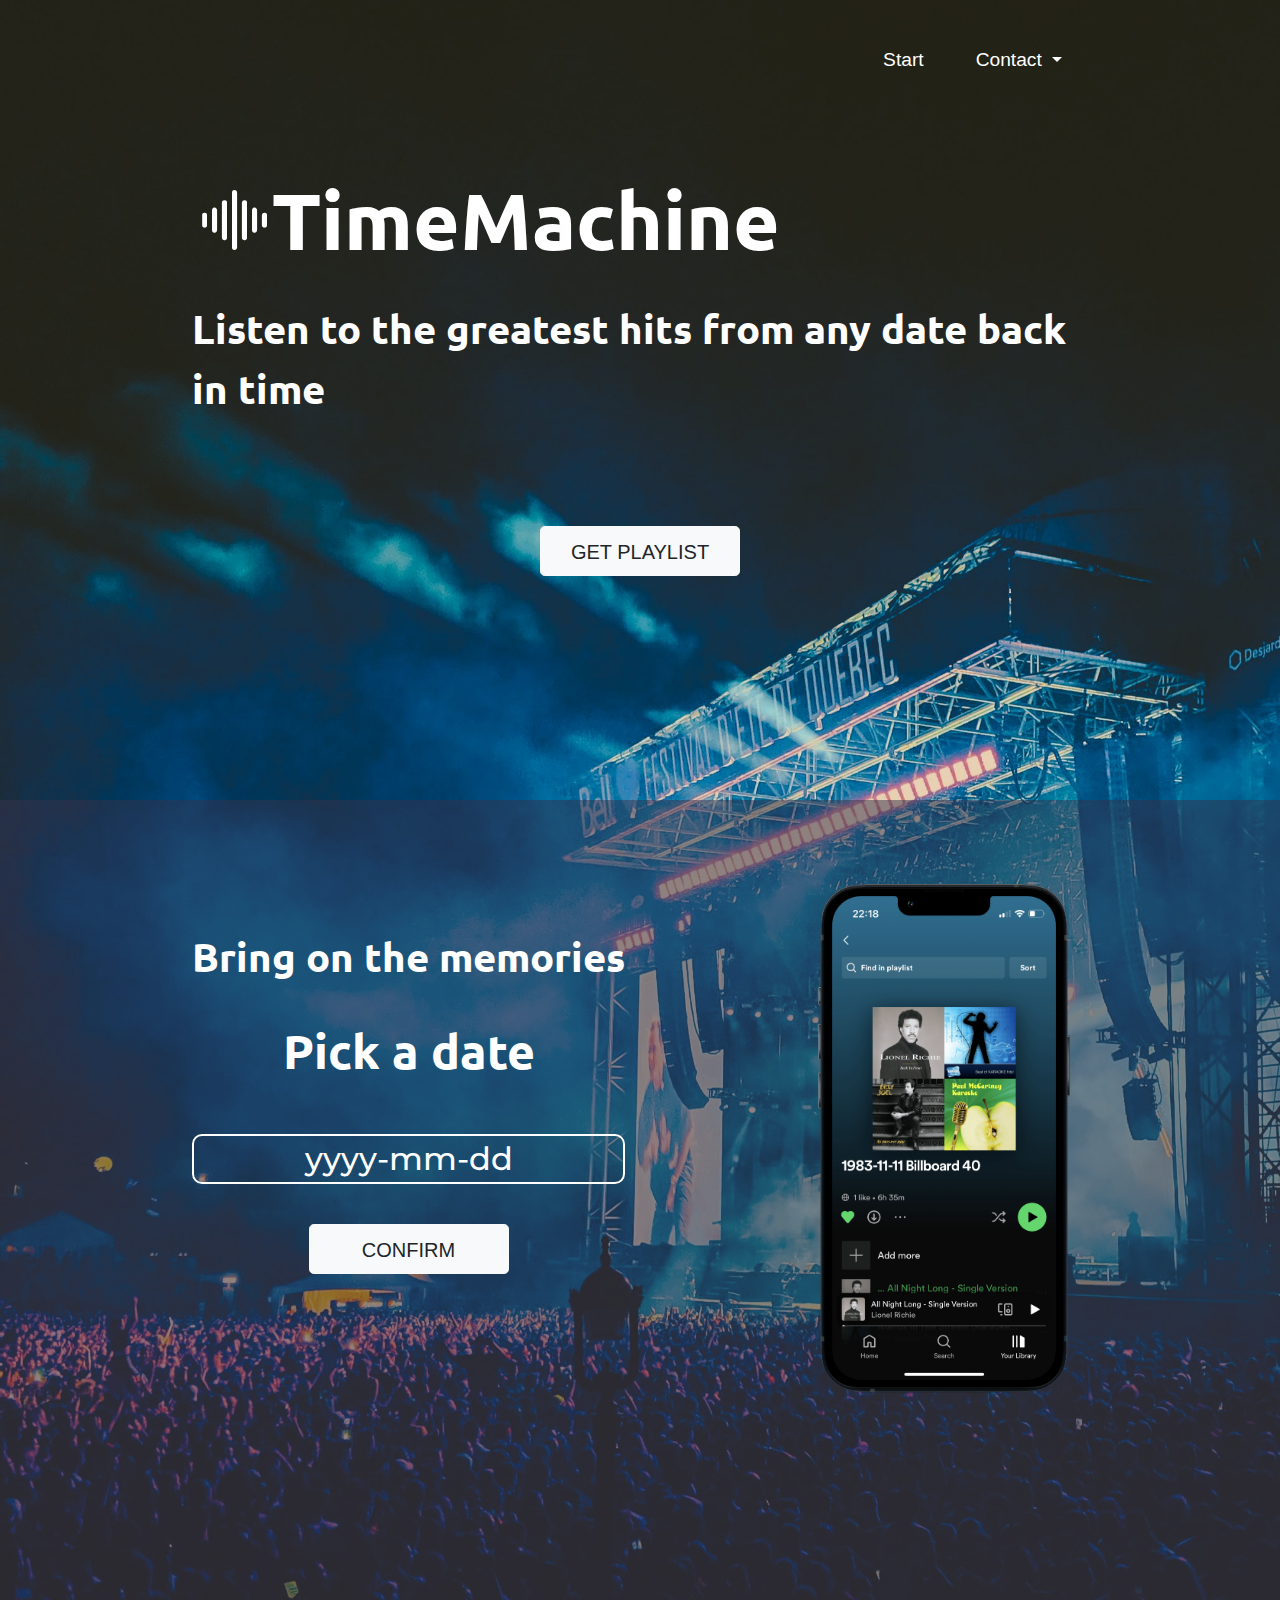
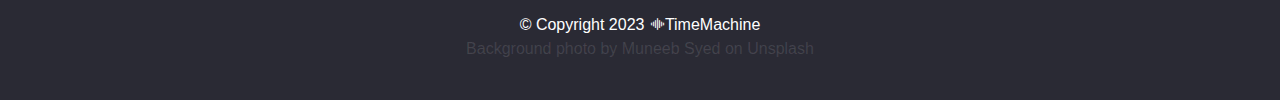
<file: static/index.html>
<!DOCTYPE html>
<html>

<head>
  <meta charset="utf-8">
  <title>TimeMachine</title>
  <link rel="stylesheet" href="https://cdn.jsdelivr.net/npm/bootstrap@4.0.0/dist/css/bootstrap.min.css"
  integrity="sha384-Gn5384xqQ1aoWXA+058RXPxPg6fy4IWvTNh0E263XmFcJlSAwiGgFAW/dAiS6JXm" crossorigin="anonymous">
  <link rel="stylesheet" href="css/styles.css">
  <link rel="preconnect" href="https://fonts.googleapis.com">
  <link rel="preconnect" href="https://fonts.gstatic.com" crossorigin>
  <link href="https://fonts.googleapis.com/css2?family=Montserrat:wght@100;400;900&family=Ubuntu:wght@300&display=swap"
  rel="stylesheet">
  <link rel="preconnect" href="https://fonts.googleapis.com">
  <link rel="preconnect" href="https://fonts.gstatic.com" crossorigin>
  <link href="https://fonts.googleapis.com/css2?family=Ubuntu:wght@300&display=swap" rel="stylesheet">
  <link rel="stylesheet" href="https://cdn.jsdelivr.net/npm/bootstrap-icons@1.8.0/font/bootstrap-icons.css">
  <meta name="viewport" content="width=device-width, initial-scale=1.0">
  
  
</head>

<body>
  <div class="wrapper">
    <section id="main-page">
      <div class="container-fluid">
        
        <!-- Nav Bar -->
        <nav class="navbar navbar-expand-lg navbar-dark">
          <button class="navbar-toggler" type="button" data-toggle="collapse" data-target="#navbarSupportedContent"
          aria-controls="navbarSupportedContent" aria-expanded="false" aria-label="Toggle navigation">
          <span class="navbar-toggler-icon"></span>
        </button>
        <div class="collapse navbar-collapse" id="navbarSupportedContent">
          <ul class="navbar-nav ml-auto">
            <li class="nav-item">
              <a class="nav-link" id="nav-color" href="#date-pic">Start</a>
            </li>
            <li class="nav-item dropdown">
              <a class="nav-link dropdown-toggle" id="nav-color" href="#" id="navbarDropdownMenuLink" data-toggle="dropdown"
              aria-haspopup="true" aria-expanded="false">
              Contact
            </a>
            <div class="dropdown-menu" aria-labelledby="navbarDropdownMenuLink">
              <a class="linkedin-icon" href="https://www.linkedin.com/in/kinga-sledz-a1a286247/"><i class="bi bi-linkedin t"></i>Kinga Sledz</a>
              </div>
            </li>
          </ul>
        </div>
      </nav>
      
      <!-- Main Page -->
      <div class="row">
        <div class="col-lg-12 left">
          <p class="navbar-brand" id="page-brand"><i class="bi bi-soundwave"></i>TimeMachine</p>
        </div>
      </div>
      <div class="row">
        <div class="col-lg-12">
          <h1 class="big-heading">Listen to the greatest hits from any date back in time</h1>
        </div>
      </div>
      <div class="row">
        <div class="col-lg-12">
          <a class="btn btn-light btn-lg get-playlist-button" href="#date-pic" role="button">GET PLAYLIST</a>
        </div>
      </div>
    </div>
  </section>
  
  <!-- Date Picker -->
  <section class="select-date" id="date-pic">
    <div class="row">
      <div class="col-lg-6">
        <form action="/login">
          <h1 class="date-picker-text pick-date-text-style">Bring on the memories</h1>
          <h1 class="pick-date-text-style-2">Pick a date</h1>
          <div class="input-group date" id="date" data-date-format="yyyy-mm-dd">
            <input required="true" name="date" autocomplete="off" id="date-input" type="text" class="form-control"
            placeholder="yyyy-mm-dd">
            <span class="input-group-addon">
              <i class="glyphicon glyphicon-th"></i>
            </span>
          </div>
          <p class="wrong-date">Choose the date between 1959/01/01 and today</p>
          <button id="confirm-button" class="btn btn-light btn-lg get-playlist-button" type="submit">
            CONFIRM
          </button>
        </form>
      </div>
      <div class="col-lg-6">
        <img class="title-image" src="/static/images/phone.jpg" alt="iphone-mockup">
      </div>
    </div>
  </section>
  
  
  <!-- Footer -->
  <section id="footer-section">
    <footer id="footer-main-page">
      <div class="row">
        <div class="col-lg-12">
          <span class="footer-end">© Copyright 2023 <i class="bi bi-soundwave"></i>TimeMachine</span>
        </div>
      </div>
      <div class="row">
        <div class="col-lg-12">
          <span class="footer-end footer-background">Background photo by Muneeb Syed on Unsplash</span>
        </div>
      </div>
    </footer>
    
  </section>
</div>
<script src="https://code.jquery.com/jquery-3.2.1.slim.min.js"
integrity="sha384-KJ3o2DKtIkvYIK3UENzmM7KCkRr/rE9/Qpg6aAZGJwFDMVNA/GpGFF93hXpG5KkN"
crossorigin="anonymous"></script>
<script src="https://cdn.jsdelivr.net/npm/popper.js@1.12.9/dist/umd/popper.min.js"
integrity="sha384-ApNbgh9B+Y1QKtv3Rn7W3mgPxhU9K/ScQsAP7hUibX39j7fakFPskvXusvfa0b4Q"
crossorigin="anonymous"></script>
<script src="https://cdn.jsdelivr.net/npm/bootstrap@4.0.0/dist/js/bootstrap.min.js"
integrity="sha384-JZR6Spejh4U02d8jOt6vLEHfe/JQGiRRSQQxSfFWpi1MquVdAyjUar5+76PVCmYl"
crossorigin="anonymous"></script>
<script src="/static/scripts/bootstrap-datepicker.js"></script>
<script src="/static/scripts/main.js"></script>


</body>

</html>
</file>
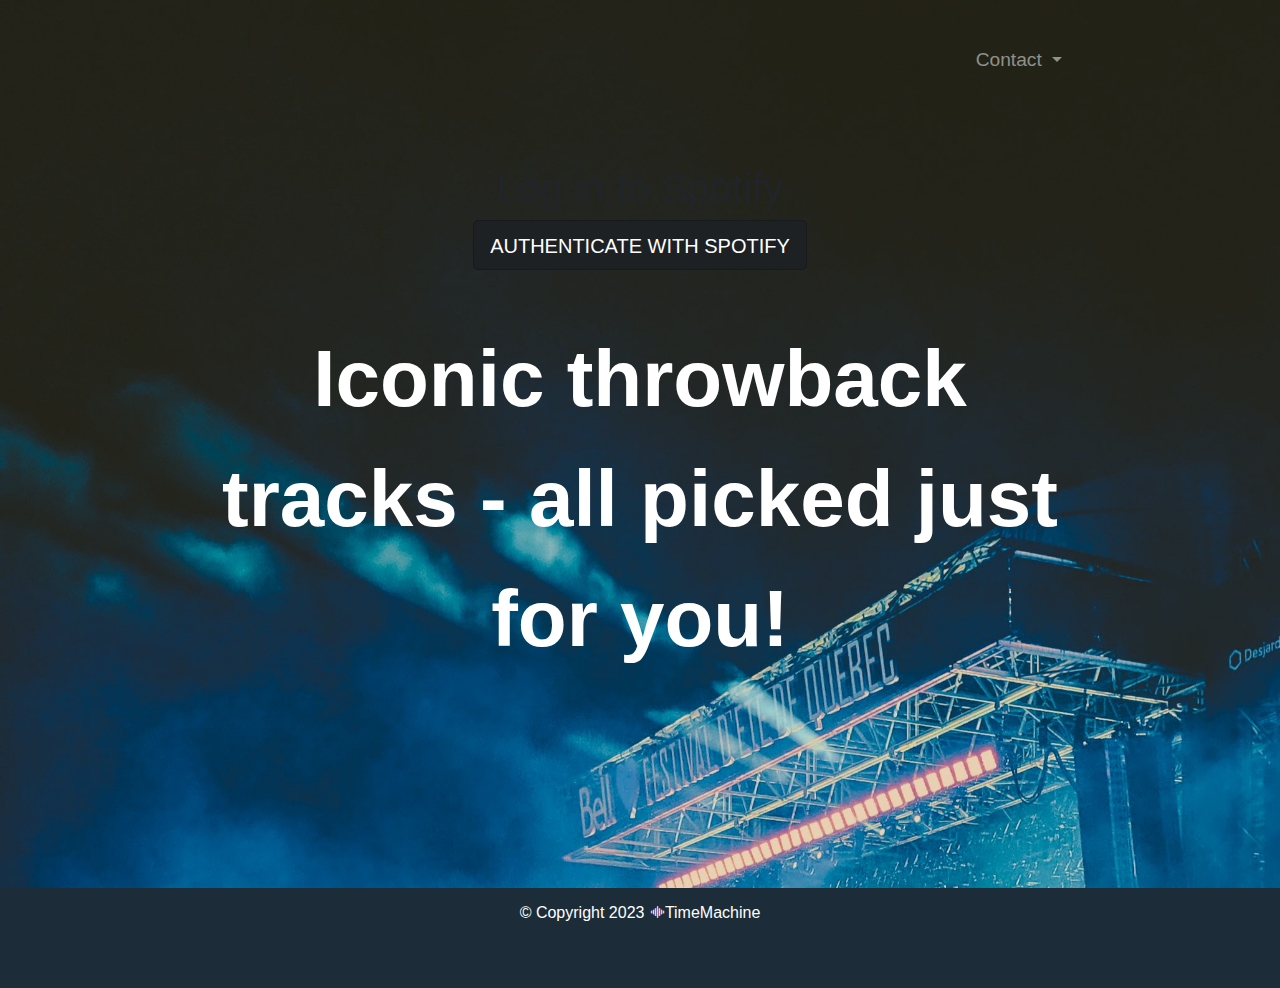
<file: static/authenticate.html>
<!DOCTYPE html>
<html>

<head>
  <meta charset="utf-8">
  <title>TimeMachine</title>
  <link rel="stylesheet" href="https://cdn.jsdelivr.net/npm/bootstrap@4.0.0/dist/css/bootstrap.min.css" integrity="sha384-Gn5384xqQ1aoWXA+058RXPxPg6fy4IWvTNh0E263XmFcJlSAwiGgFAW/dAiS6JXm" crossorigin="anonymous">
  <link rel="stylesheet" href="css/styles.css">
  <link rel="preconnect" href="https://fonts.googleapis.com">
  <link rel="preconnect" href="https://fonts.gstatic.com" crossorigin>
  <link href="https://fonts.googleapis.com/css2?family=Montserrat:wght@100;400;900&family=Ubuntu:wght@300&display=swap" rel="stylesheet">
  <link rel="preconnect" href="https://fonts.googleapis.com"><link rel="preconnect" href="https://fonts.gstatic.com" crossorigin><link href="https://fonts.googleapis.com/css2?family=Ubuntu:wght@300&display=swap" rel="stylesheet">
  <link rel="stylesheet" href="https://cdn.jsdelivr.net/npm/bootstrap-icons@1.8.0/font/bootstrap-icons.css">
  <meta name="viewport" content="width=device-width, initial-scale=1.0"> 
  
  
</head>

<body>

  <section id="title">
    <div class="container-fluid">

    <!-- Nav Bar -->
    <nav class="navbar navbar-expand-lg navbar-dark">
       <button class="navbar-toggler" type="button" data-toggle="collapse" data-target="#navbarSupportedContent" aria-controls="navbarSupportedContent" aria-expanded="false" aria-label="Toggle navigation">
      <span class="navbar-toggler-icon"></span>
    </button>
    <div class="collapse navbar-collapse" id="navbarSupportedContent">
      <ul class="navbar-nav ml-auto">
          <li class="nav-item dropdown">
        <a class="nav-link dropdown-toggle" id="beg" href="#" id="navbarDropdownMenuLink" data-toggle="dropdown" aria-haspopup="true" aria-expanded="false">
          Contact
        </a>
        <div class="dropdown-menu" aria-labelledby="navbarDropdownMenuLink">
            <a class="linkedin-footer" href="https://www.linkedin.com/in/kinga-sledz-a1a286247/"><i style="color: white;" class="bi bi-linkedin t"></i>KINGA SLEDZ</a>
        </div>
      </li>
      </ul>
   </div>
  </nav>


  <section id="authentication">
    <div class='row'>
      <div class="box col-lg-12">
        <h1 class="section-3">Log in to Spotify</h1>
        <a href="https://accounts.spotify.com/en/status" class="btn btn-dark btn-lg active" role="button" aria-pressed="true">AUTHENTICATE WITH SPOTIFY</a>
      </div>
      <div class="box col-lg-12">
        <h1 class="date-picker-text memories">Iconic throwback tracks - all picked just for you!</h1>
    </div>
  </div>
</div>
</section>
  

  <!-- Footer -->
  <section id="foo">
  <footer id="footer">

    <div class="row">
        <div class="col-lg-12">
          <p class="footer-end">© Copyright 2023 <i class="bi bi-soundwave"></i>TimeMachine</p>
        </div>
      </div>

  </footer>

</section>

  <script src="https://code.jquery.com/jquery-3.2.1.slim.min.js" integrity="sha384-KJ3o2DKtIkvYIK3UENzmM7KCkRr/rE9/Qpg6aAZGJwFDMVNA/GpGFF93hXpG5KkN" crossorigin="anonymous"></script>
  <script src="https://cdn.jsdelivr.net/npm/popper.js@1.12.9/dist/umd/popper.min.js" integrity="sha384-ApNbgh9B+Y1QKtv3Rn7W3mgPxhU9K/ScQsAP7hUibX39j7fakFPskvXusvfa0b4Q" crossorigin="anonymous"></script>
  <script src="https://cdn.jsdelivr.net/npm/bootstrap@4.0.0/dist/js/bootstrap.min.js" integrity="sha384-JZR6Spejh4U02d8jOt6vLEHfe/JQGiRRSQQxSfFWpi1MquVdAyjUar5+76PVCmYl" crossorigin="anonymous"></script>
  <script src="scripts/main.js"></script>
  <script src="scripts/bootstrap-datepicker.js"></script>
  <script src="scripts/main.js"></script>


</body>

</html>
</file>
<file: static/css/styles.css>
html, body, .wrapper {
  height: 100%
}

body {
  text-align: center;
  background-image: url(/static/images/picture.jpg);
  background-repeat: repeat-y;
  background-size: cover;
}

@media (max-width: 768px) {
body {
  background-size: 1200px;
}
}

#main-page {
  max-height: 800px;
  min-height: calc(100vh - 100px);
}


@media (max-width: 992px) {

#main-page {
    text-align: center;
  }
}

@media (max-width: 768px) {
  #main-page {
    padding: none;
  }
}

.container-fluid {
  padding: 3% 15% 15%;
}

#inner-section {
  padding: 2% 15% 3%;
  color: #fff;
  height: 500px;
}

@media (max-width: 768px) {
  #inner-section {
    padding: none;
  }
}

.big-heading {
  font-family: "Ubuntu";
  font-size: 2.5rem;
  line-height: 1.5;
  font-weight: 900;
  color: white;
  text-align: left;
  padding-bottom: 100px;

}


@media (max-width: 768px) {
  .big-heading {
    text-align: center;
    left: 50%
  }
}


.inner-section-text {
  padding-top: 3px;
  font-family: "Ubuntu";
  font-weight: 800;
  color: white;
  font-size: 3rem;
  line-height: 1.5;
  color: white;
  padding-bottom: 40px;
}

.throwback-tracks-text {
  font-family: "Ubuntu";
  font-size: 2.5rem;
  line-height: 1.5;
  font-weight: 1000;
  color: white;
  text-align: center;
}

@media (max-width: 768px) {
  .throwback-tracks-text {
    font-size: 2rem;
  }
}


@media (max-width: 576px) {
  .throwback-tracks-text {
    font-size: 1.5rem;
  }
}

#ok-button {
  margin-top: 30px;
  width: 200px;
}

.btn {
  padding-top: 10px;
  margin-bottom: 30px;
}

.auth-button {
  color: white;
  background-color: #3983a8;
  padding-left: 6px;
  padding-right: 6px;
}

.auth-button:hover {
  color: white;
}

@media (max-width: 576px) {
  .auth-button {
    white-space: normal;
    word-wrap: break-word;
    color: white;
    background-color: #3983a8;
  }
}

.get-playlist-button {
  width: 200px;
}

/* Navigation bar */
.navbar {
  padding: 0 0 4.5rem;
}

.navbar-brand {
  font-family: "Ubuntu";
  font-size: 2.5rem;
  font-weight: bold
}

.nav-item {
  padding: 0 18px;
  color: #fff;
}

.nav-link {
  font-size:1.2rem;
  color: white;
}

#nav-color {
  color: #fff;
}

.dropdown-menu {
  text-align: center;
  border: solid;
  border-color: white;
  background-color: transparent;
  padding: 0 0 0;
  margin: 0 0 0;
}

.linkedin-icon {
  color: white;
  background-color: transparent;
}

.linkedin-icon i {
  margin-right: .5em;
}

.linkedin-icon:hover {
  color: white;
}

/* Footer */
#footer-section {
  background-color: #263e3e;
}

#footer-main-page {
  padding: 1% 15% 3%;
  background-color: #2a2a34;
  height: 100px;
}

#footer {
  padding: 1% 15% 3%;
  background-color: #1c2d39;
  height: 100px;
}

.footer-end {
  padding: 0px 10px 10px;
  color: white;
}

@media (max-width: 576px) {
  .footer-end {
    padding: 0px 1px 10px;
  }

}

.footer-background {
  color: rgba(255, 255, 255, 0.126);
}


.left {
  text-align: left;
}


#page-brand  {
  font-size: 5rem;
  text-align: left;
  color: white;
  padding-bottom: 2px;
}

@media (max-width: 768px) {
  #page-brand  {
    font-size: 2.5rem;
    text-align: center;
  }
}

.select-date {
  padding: 2% 15% 2%;
  background: rgba(52, 50, 75, 0.5);
  min-height: 800px;
}

.date-picker-text {
  font-size: 5rem;
  line-height: 1.5;
  font-weight: 900;
  color: white;
  text-align: center;
}

.pick-date-text-style {
  font-family: "Ubuntu";
  font-size: 2.5rem;
  line-height: 1.5;
  font-weight: 1000;
  color: white;
  text-align: center;
  margin-top: 100px;
}


.pick-date-text-style-2 {
  padding-top: 20px;
  font-family: "Ubuntu";
  font-weight: 800;
  color: white;
  font-size: 3rem;
  line-height: 1.5;
  color: white;
  padding-bottom: 40px;

}

/* Date picker */
.box {
  padding: 1%;
}

.input-group>.form-control:not(:last-child) {
  border-top-right-radius: 10px;
  border-bottom-right-radius: 10px;
  border-top-left-radius: 10px;
  border-bottom-left-radius: 10px;

}

.form-control {
  cursor: default;
  background-color: transparent;
  border-top-right-radius: 10px;
  border-bottom-right-radius: 10px;
  border: 2px solid white;
  font-weight: 500;
  color: white;
  width: 250px;
  height: 50px;
  text-align: center;
  font-size: 2rem;
  font-family:"Montserrat";
}

.form-control::placeholder {
  color: white;
  opacity: 1;
}


.dow {
  cursor: default;
}

.datepicker-switch {
  cursor: default;
}

.datepicker .disabled {
  color: gray;
}

.day {
  cursor: default;
}

.year  {
  display: block;
  width: 23%;
  height: 54px;
  line-height: 54px;
  float: left;
  margin: 1%;
  cursor: default;
  border-radius: 4px;
}


.century {
  display: block;
  width: 23%;
  height: 54px;
  line-height: 54px;
  float: left;
  margin: 1%;
  cursor: default;
  border-radius: 4px;
}


.decade {
  display: block;
  width: 23%;
  height: 54px;
  line-height: 54px;
  float: left;
  margin: 1%;
  cursor: default;
  border-radius: 4px;
}

.month {
  display: block;
  width: 23%;
  height: 54px;
  line-height: 54px;
  float: left;
  margin: 1%;
  cursor: pointer;
  border-radius: 4px;
}


table {
  width: 300px;
  height: 300px;
  text-align: center;
  font-family: "Ubuntu";
}

.table-condensed {
  border: solid;
  border-color: white;
  border-radius: 5px;
  color: white;
  background-color: #1c496b;
  font-family: "Ubuntu";
}

#date {
  justify-content: center;
}

#date-input {
  max-width: 600px;
}

.wrong-date {
  visibility: hidden;
  color: red;
}


/* Images */
.title-image {
  padding-top: 2em;
  width: 300px;
  position: absolute;
  right: 2%;
  /* max-width: ; */
}

@media (max-width: 992px) {
  .title-image {
    display: none;
  }
}

/* Gif */

.gif-loading {
  width: 100px;
  height: 100px;
}
</file>
